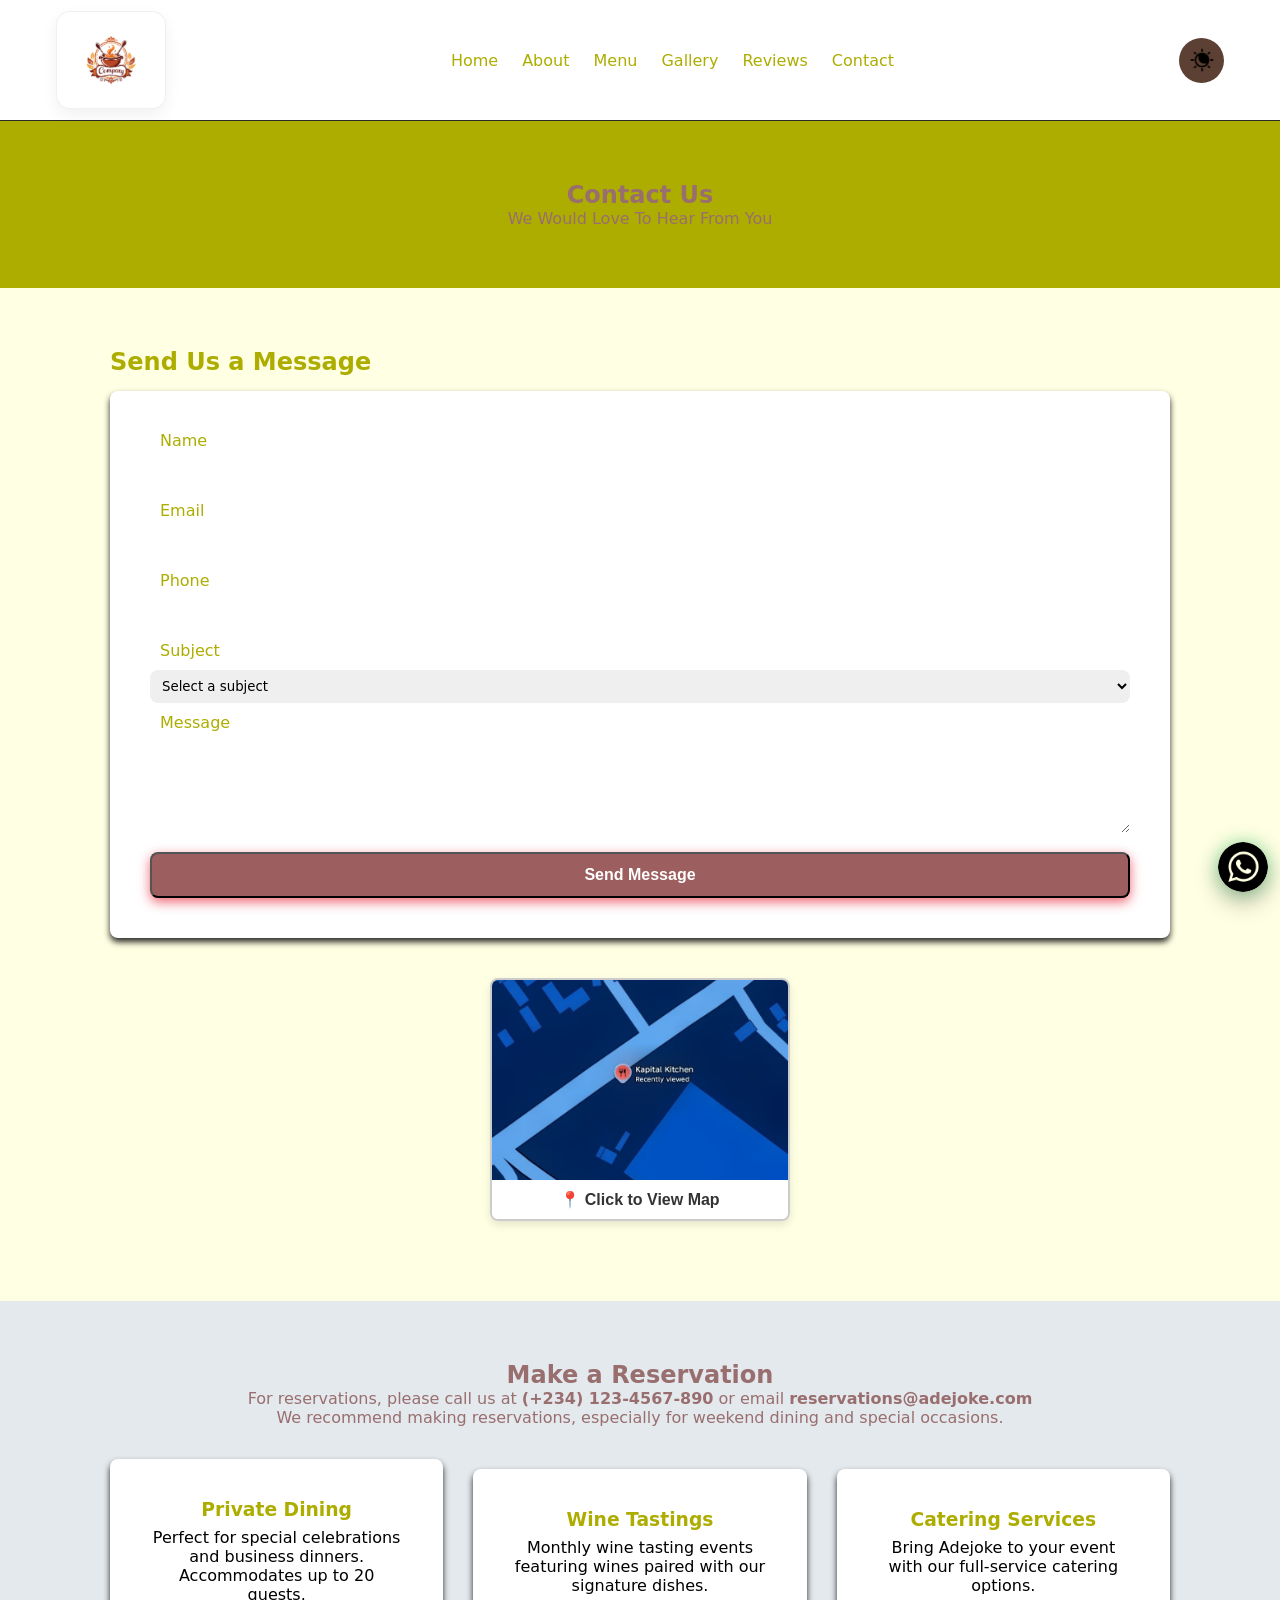
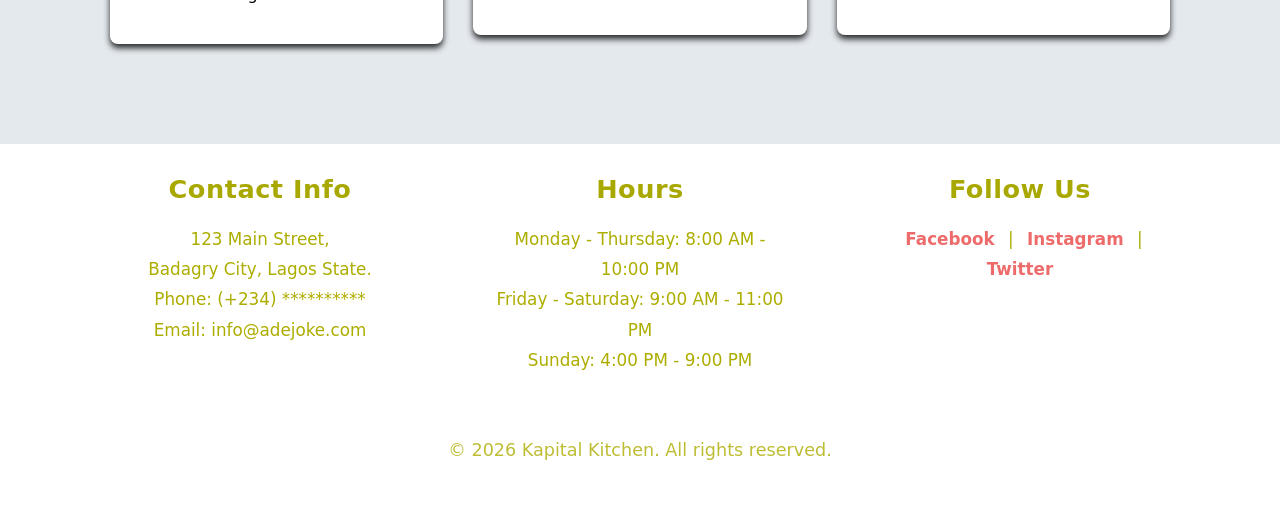
<file: pages/contact.html>
<!DOCTYPE html>
<html lang="en" data-theme="light">
<head>
    <meta charset="UTF-8">
    <meta name="viewport" content="width=device-width, initial-scale=1.0">
    <title>Kapital Kitchen</title>
    <script>
      (function () {
        try {
          var savedTheme = localStorage.getItem('theme');
          var prefersDark = window.matchMedia('(prefers-color-scheme: dark)').matches;
          var theme = savedTheme || (prefersDark ? 'dark' : 'light');
          document.documentElement.setAttribute('data-theme', theme);
        } catch (error) {}
      })();
    </script>

    <link rel="stylesheet" href="../css/base.css">
    <link rel="stylesheet" href="../css/components.css">
    <link rel="stylesheet" href="../css/layout.css">
    <link rel="stylesheet" href="../css/tokens.css">
</head>
<body>

<header class="header">
    <nav class="navbar">
        <div class="nav-container">
    <a class="logo" href="../index.html" aria-label="Kapital Kitchen home">
        <img class="logo-image" src="../assets/images/logo.png" alt="Kapital Kitchen">
    </a>

    <ul class="menu">
        <li><a href="../index.html">Home</a></li>
        <li><a href="../pages/about.html">About</a></li>
        <li><a href="../pages/menu.html">Menu</a></li>
        <li><a href="../pages/gallery.html">Gallery</a></li>
        <li><a href="../pages/reviews.html">Reviews</a></li>
        <li><a href="../pages/contact.html">Contact</a></li>
    </ul>

    <div class="nav-actions">
        <div class="nav-actions">
        <button id="theme-toggle" aria-label="Toggle theme">
             <div class="theme">
          <span class="sun"><img src="../assets/icons/night-mode_12301305.png" alt="light-mode"></span>
        <span class="moon"><img src="../assets/icons/contrast_391097.png" alt="dark-mode"></span>
    </button>
             </div>

    <button class="menu-toggle" aria-label="Open Menu">
        ☰
    </button>
</div>

    </div>
</div>
    </nav>
</header>
<section class="section" style="margin-top: 0px; background-color: var(--text-color); color: #996e6e;">
        <div class="container text-center">
            <h1>Contact Us</h1>
            <p>We Would Love To Hear From You</p>
        </div>
    </section>

     
    <section class="section">
        <div class="container">
                <div>
                    <h2 style="margin-bottom: 15px;">Send Us a Message</h2>
                    <form class="card" id="contact-form">
                            <label for="name" style="display: block; margin:10px;margin-top: 0px; font-weight: 500;">Name </label>
                            <input type="text" id="name" name="name" required style="width: 100%; padding: var(--spacing-sm); border: var(--border-width) solid #ddd; border-radius: var(--border-radius); font-family: inherit;">
                        

                            <label for="email" style="display: block; margin:10px; font-weight: 500;">Email</label>
                            <input type="email" id="email" name="email" required style="width: 100%; padding: var(--spacing-sm); border: var(--border-width) solid #ddd; border-radius: var(--border-radius); font-family: inherit;">
                        

                            <label for="phone" style="display: block; margin:10px; font-weight: 500;">Phone</label>
                            <input type="tel" id="phone" name="phone" style="width: 100%; padding: var(--spacing-sm); border: var(--border-width) solid #ddd; border-radius: var(--border-radius); font-family: inherit;">
                        

                            <label for="subject" style="display: block; margin:10px; font-weight: 500;">Subject</label>
                            <select id="subject" name="subject" required style="width: 100%; padding: var(--spacing-sm); border: var(--border-width) solid #ddd; border-radius: var(--border-radius); font-family: inherit;">
                                <option value="">Select a subject</option>
                                <option value="reservation">Reservation</option>
                                <option value="private-event">Private Event</option>
                                <option value="feedback">Feedback</option>
                                <option value="catering">Catering</option>
                                <option value="other">Other</option>
                            </select>
                        

                            <label for="message" style="display: block; margin:10px; font-weight: 500;">Message</label>
                            <textarea id="message" name="message" rows="5" required style="width: 100%; padding: var(--spacing-sm); border: var(--border-width) solid #ddd; border-radius: var(--border-radius); font-family: inherit; resize: vertical;"></textarea>
                        

                        <button type="submit" class="btn btn-primary" style="width: 100%; margin-top:15px;">Send Message</button>
                    </form>
                    
                    <!-- Centered container for the box -->
<div style="display: flex; justify-content: center; align-items: center; width: 100%; margin: 20px 0;">

  <!-- The clickable box container -->
  <a href="https://maps.app.goo.gl/ZCo9Y7CK5BwkF9cu5?g_st=ac" target="_blank" style="display: inline-block; text-decoration: none;">
    <div style="border: 2px solid #ccc; border-radius: 8px; overflow: hidden; width: 300px; box-shadow: 0 4px 8px rgba(0,0,0,0.1);">
      
      <!-- The map image -->
      <img src="../assets/images/Screenshot_20260604-194316~2.png" alt="View Location on Google Maps" style="width: 100%; height: 200px; object-fit: cover; display: block;">
      
      <!-- Label below the map image -->
      <div style="padding: 10px; background-color: #ffffff; text-align: center; color: #333; font-family: sans-serif; font-weight: bold;">
        📍 Click to View Map
      </div>
      
    </div>
  </a>

</div>


                </div>
            </div>
    </section>

    <section class="section" style="background-color: #e4e9eeff;">
        <div class="container">
            <h2 class="section-title" style="color: #996e6e;text-align: center;">Make a Reservation</h2>
            <div class="text-center">
                <p style="color: #996e6e;">For reservations, please call us at <strong>(+234) 123-4567-890</strong> or email <strong>reservations@adejoke.com</strong></p>
                <p style="color: #996e6e;">We recommend making reservations, especially for weekend dining and special occasions.</p>
                
                <div class="grid grid-3 mt-4">
                    <div class="card text-center">
                        <h3 class="card-title" style="color: var(--text-secondary);">Private Dining</h3>
                        <p style="color: var(--primary-color);">Perfect for special celebrations and business dinners. Accommodates up to 20 guests.</p>
                    </div>
                    <div class="card text-center">
                        <h3 class="card-title" style="color: var(--text-secondary);">Wine Tastings</h3>
                        <p style="color: var(--primary-color);">Monthly wine tasting events featuring wines paired with our signature dishes.</p>
                    </div>
                    <div class="card text-center">
                        <h3 class="card-title" style="color: var(--text-secondary);">Catering Services</h3>
                        <p style="color: var(--primary-color);">Bring Adejoke to your event with our full-service catering options.</p>
                    </div>
                </div>
            </div>
        </div>
    </section>

 <!-- Footer -->
    <footer class="footer">
        <div class="container">
            <div class="grid grid-3">
                <div>
                    <h3>Contact Info</h3>
                    <p>123 Main Street,<br>
                    Badagry City, Lagos State.<br>
                    Phone: (+234) **********</p>
                    <p>Email: info@adejoke.com</p>
                </div>
                <div>
                    <h3>Hours</h3>
                    <p>Monday - Thursday: 8:00 AM - 10:00 PM<br>
                    Friday - Saturday: 9:00 AM - 11:00 PM<br>
                    Sunday: 4:00 PM - 9:00 PM</p>
                </div>
                <div class="follow">
  <h3>Follow Us</h3>
  <p>
    <a href="#">Facebook</a> |
    <a href="#">Instagram</a> |
    <a href="#">Twitter</a>
  </p>
</div>
      </div>
            <div class="footer-bottom">
  <p>&copy; 2026 Kapital Kitchen. All rights reserved.</p>
</div>
        </div>
    </footer>

<script src="../js/theme.js"></script>
<script src="../js/nav.js"></script>
<div class="socials">
  <a href="https://wa.me/+234" 
   class="whatsapp-float" 
   target="_blank" 
   aria-label="Chat on WhatsApp">
  <img src="../assets/icons/Whatsapp.png" alt="WhatsApp">
</a>
</body>
</html>
</file>
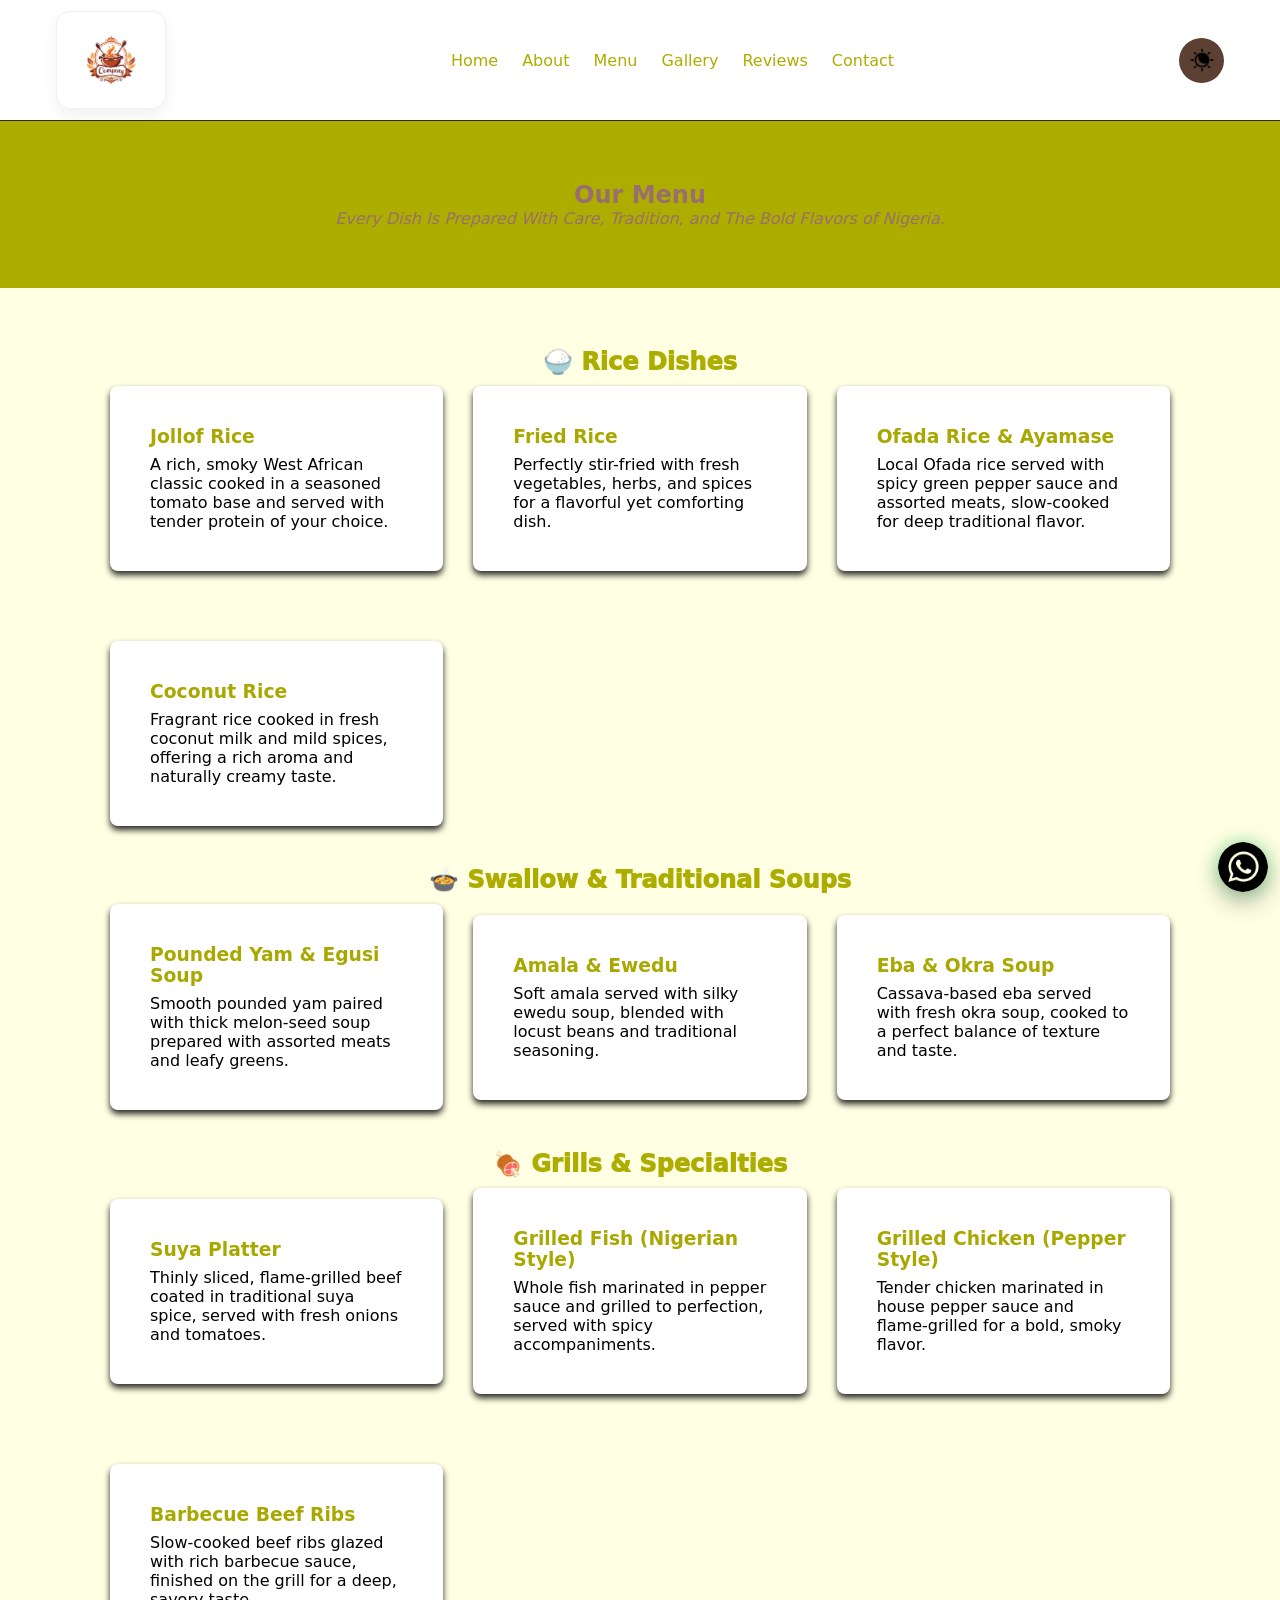
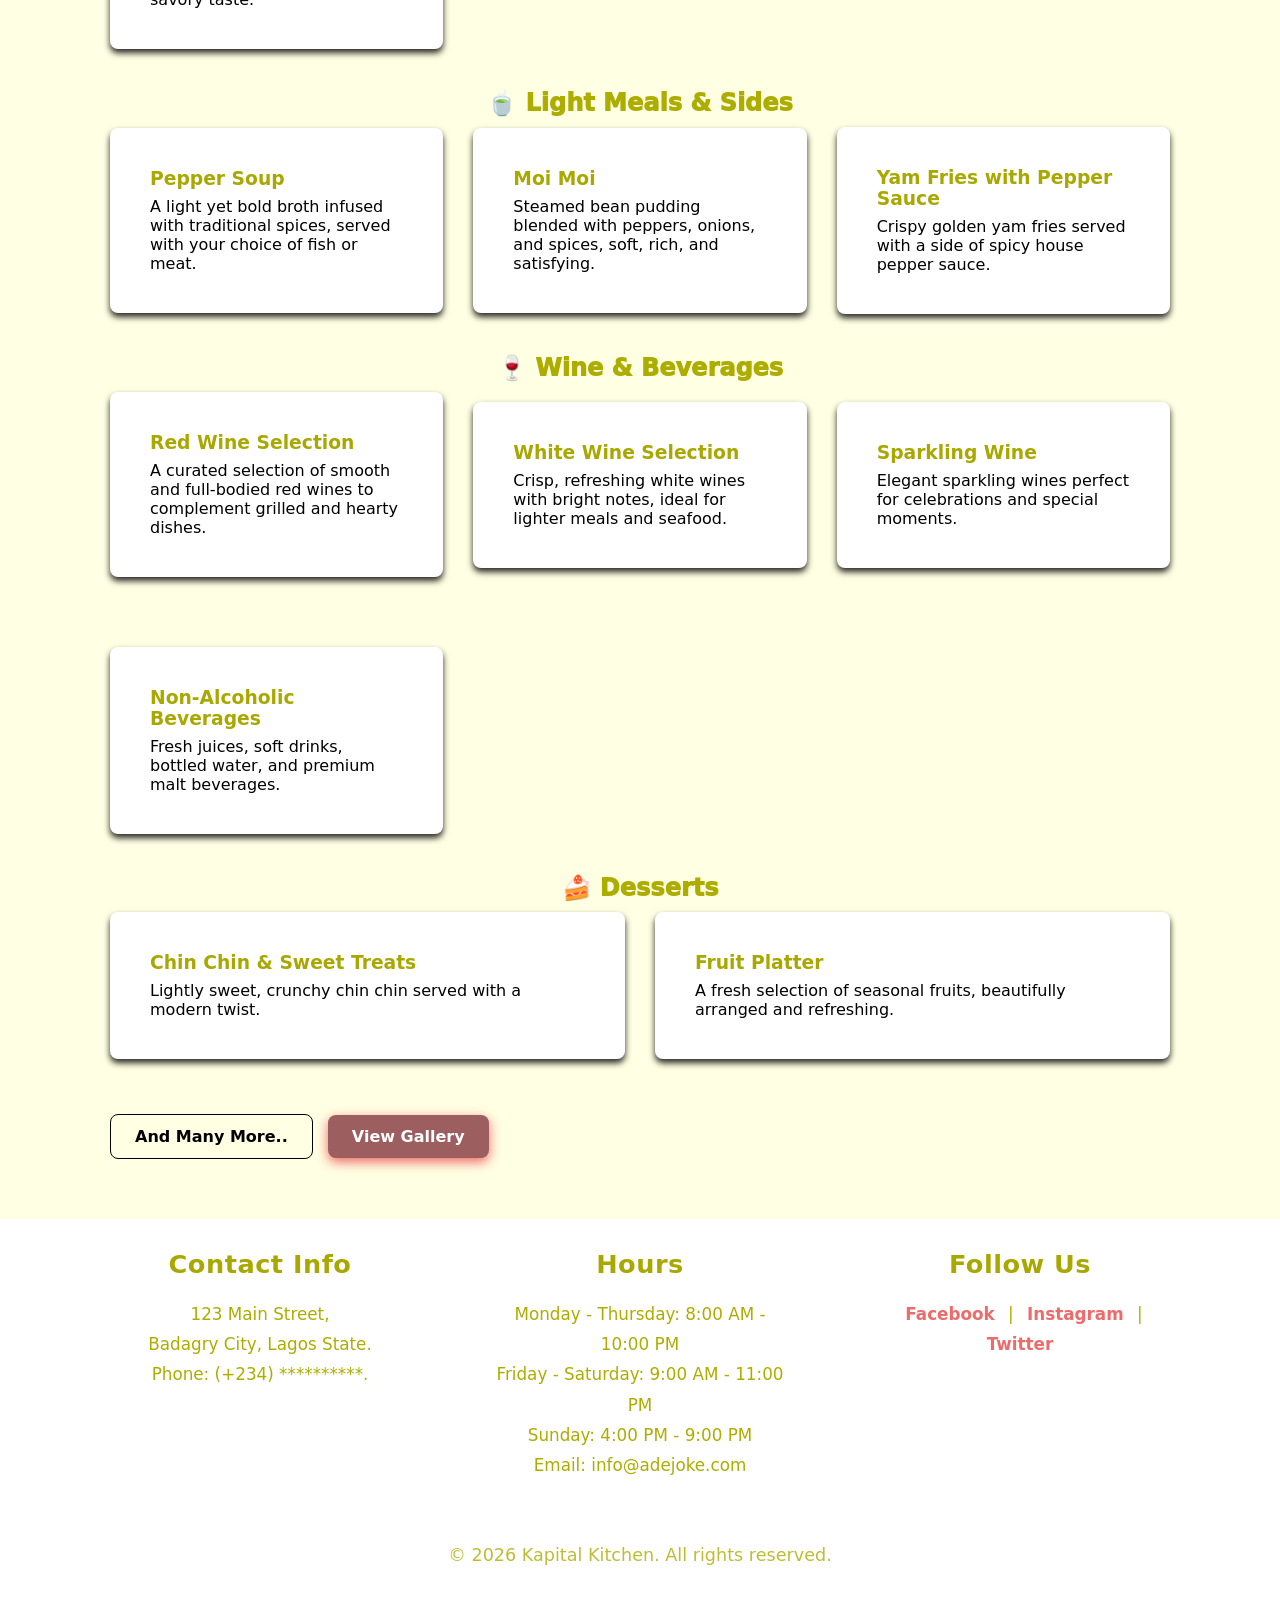
<file: pages/menu.html>
<!DOCTYPE html>
<html lang="en" data-theme="light">
<head>
    <meta charset="UTF-8">
    <meta name="viewport" content="width=device-width, initial-scale=1.0">
    <title>Kapital Kitchen</title>
    <script>
      (function () {
        try {
          var savedTheme = localStorage.getItem('theme');
          var prefersDark = window.matchMedia('(prefers-color-scheme: dark)').matches;
          var theme = savedTheme || (prefersDark ? 'dark' : 'light');
          document.documentElement.setAttribute('data-theme', theme);
        } catch (error) {}
      })();
    </script>

    <link rel="stylesheet" href="../css/base.css">
    <link rel="stylesheet" href="../css/components.css">
    <link rel="stylesheet" href="../css/layout.css">
    <link rel="stylesheet" href="../css/tokens.css">
</head>
<body>

<header class="header">
    <nav class="navbar">
        <div class="nav-container">
    <a class="logo" href="../index.html" aria-label="Kapital Kitchen home">
        <img class="logo-image" src="../assets/images/logo.png" alt="Kapital Kitchen">
    </a>

    <ul class="menu">
        <li><a href="../index.html">Home</a></li>
        <li><a href="../pages/about.html">About</a></li>
        <li><a href="../pages/menu.html">Menu</a></li>
        <li><a href="../pages/gallery.html">Gallery</a></li>
        <li><a href="../pages/reviews.html">Reviews</a></li>
        <li><a href="../pages/contact.html">Contact</a></li>
    </ul>

    <div class="nav-actions">
        <div class="nav-actions">
    <button id="theme-toggle" aria-label="Toggle theme">
         <div class="theme">
         <span class="sun"><img src="../assets/icons/night-mode_12301305.png" alt="light-mode"></span>
        <span class="moon"><img src="../assets/icons/contrast_391097.png" alt="dark-mode"></span>
    </button>
             </div>

    <button class="menu-toggle" aria-label="Open Menu">
        ☰
    </button>
</div>

    </div>
</div>
    </nav>
</header>
<section class="section" style="margin-top: 0px; background-color: var(--text-color); color: #996e6e;">
        <div class="container text-center">
            <h1>Our Menu</h1>
            <p style="font-style: italic;">Every Dish Is Prepared With Care, Tradition, and The Bold Flavors of Nigeria.</p>
        </div>
    </section>
    <section class="section">
        <div class="container">
          
            <div class="mb-4">
                <h2 class="section-title" style="margin-bottom: 10px;text-align: center;font-weight: 1000;">🍚 Rice Dishes</h2>
                <div class="grid grid-2">
                    <div class="card">
                        <div class="flex-between">
                            <h3 class="card-title" style="color: var(--secondary-color);">Jollof Rice</h3>
                        </div>
                        <p style="color: var(--primary-color);">A rich, smoky West African classic cooked in a seasoned tomato base and served with tender protein of your choice.</p>
                    </div>
                    <div class="card">
                        <div class="flex-between">
                            <h3 class="card-title" style="color: var(--secondary-color);">Fried Rice</h3>                            
                        </div>
                        <p style="color: var(--primary-color);">Perfectly stir-fried with fresh vegetables, herbs, and spices for a flavorful yet comforting dish.</p>
                    </div>
                    <div class="card">
                        <div class="flex-between">
                            <h3 class="card-title" style="color: var(--secondary-color);">Ofada Rice & Ayamase</h3>
                        </div>
                        <p style="color: var(--primary-color);">Local Ofada rice served with spicy green pepper sauce and assorted meats, slow-cooked for deep traditional flavor.</p>
                    </div>
                    <div class="card">
                        <div class="flex-between">
                            <h3 class="card-title" style="color: var(--secondary-color);">Coconut Rice</h3>
                        </div>
                        <p style="color: var(--primary-color);">Fragrant rice cooked in fresh coconut milk and mild spices, offering a rich aroma and naturally creamy taste.</p>
                    </div>
                </div>
            </div>

          
            <div class="mb-4">
                <h2 class="section-title" style="margin-bottom: 10px;text-align: center;font-weight: 1000;">🍲 Swallow & Traditional Soups</h2>
                <div class="grid grid-2">
                    <div class="card">
                        <div class="flex-between">
                            <h3 class="card-title" style="color: var(--secondary-color);">Pounded Yam & Egusi Soup</h3>
                        </div>
                        <p style="color: var(--primary-color);">Smooth pounded yam paired with thick melon-seed soup prepared with assorted meats and leafy greens.</p>
                    </div>
                    <div class="card">
                        <div class="flex-between">
                            <h3 class="card-title" style="color: var(--secondary-color);">Amala & Ewedu</h3>
                        </div>
                        <p style="color: var(--primary-color);">Soft amala served with silky ewedu soup, blended with locust beans and traditional seasoning.</p>
                    </div>
                    <div class="card">
                        <div class="flex-between">
                            <h3 class="card-title" style="color: var(--secondary-color);">Eba & Okra Soup</h3>
                        </div>
                        <p style="color: var(--primary-color);">Cassava-based eba served with fresh okra soup, cooked to a perfect balance of texture and taste.</p>
                    </div>
                </div>
            </div>

           
            <div class="mb-4">
                <h2 class="section-title" style="margin-bottom: 10px;text-align: center;font-weight: 1000;">🍖 Grills & Specialties</h2>
                <div class="grid grid-2">
                    <div class="card">
                        <div class="flex-between">
                            <h3 class="card-title" style="color: var(--secondary-color);">Suya Platter</h3>
                        </div>
                        <p style="color: var(--primary-color);">Thinly sliced, flame-grilled beef coated in traditional suya spice, served with fresh onions and tomatoes.</p>
                    </div>
                    <div class="card">
                        <div class="flex-between">
                            <h3 class="card-title" style="color: var(--secondary-color);">Grilled Fish (Nigerian Style)</h3>
                        </div>
                        <p style="color: var(--primary-color);">Whole fish marinated in pepper sauce and grilled to perfection, served with spicy accompaniments.</p>
                    </div>
                    <div class="card">
                        <div class="flex-between">
                            <h3 class="card-title" style="color: var(--secondary-color);">Grilled Chicken (Pepper Style)</h3>
                        </div>
                        <p style="color: var(--primary-color);">Tender chicken marinated in house pepper sauce and flame-grilled for a bold, smoky flavor.</p>
                    </div>
                    <div class="card">
                        <div class="flex-between">
                            <h3 class="card-title" style="color: var(--secondary-color);">Barbecue Beef Ribs</h3>
                        </div>
                        <p style="color: var(--primary-color);">Slow-cooked beef ribs glazed with rich barbecue sauce, finished on the grill for a deep, savory taste.</p>
                    </div>
                </div>
            </div>

           
            <div class="mb-4">
                <h2 class="section-title" style="margin-bottom: 10px;text-align: center;font-weight: 1000;">🍵 Light Meals & Sides</h2>
                <div class="grid grid-3">
                    <div class="card">
                        <div class="flex-between">
                            <h3 class="card-title" style="color: var(--secondary-color);">Pepper Soup</h3>
                        </div>
                        <p style="color: var(--primary-color);">A light yet bold broth infused with traditional spices, served with your choice of fish or meat.</p>
                    </div>
                    <div class="card">
                        <div class="flex-between">
                            <h3 class="card-title" style="color: var(--secondary-color);">Moi Moi</h3>
                        </div>
                        <p style="color: var(--primary-color);">Steamed bean pudding blended with peppers, onions, and spices, soft, rich, and satisfying.</p>
                    </div>
                    <div class="card">
                        <div class="flex-between">
                            <h3 class="card-title" style="color: var(--secondary-color);">Yam Fries with Pepper Sauce</h3>
                        </div>
                        <p style="color: var(--primary-color);">Crispy golden yam fries served with a side of spicy house pepper sauce.</p>
                    </div>
                </div>
            </div>


            <div class="mb-4">
                <h2 class="section-title" style="margin-bottom: 10px;text-align: center;font-weight: 1000;">🍷 Wine & Beverages</h2>
                <div class="grid grid-3">
                    <div class="card">
                        <div class="flex-between">
                            <h3 class="card-title" style="color: var(--secondary-color);">Red Wine Selection</h3>
                        </div>
                        <p style="color: var(--primary-color);">A curated selection of smooth and full-bodied red wines to complement grilled and hearty dishes.</p>
                    </div>
                    <div class="card">
                        <div class="flex-between">
                            <h3 class="card-title" style="color: var(--secondary-color);">White Wine Selection</h3>
                        </div>
                        <p style="color: var(--primary-color);">Crisp, refreshing white wines with bright notes, ideal for lighter meals and seafood.</p>
                    </div>
                    <div class="card">
                        <div class="flex-between">
                            <h3 class="card-title" style="color: var(--secondary-color);">Sparkling Wine</h3>
                        </div>
                        <p style="color: var(--primary-color);">Elegant sparkling wines perfect for celebrations and special moments.</p>
                    </div>
                    <div class="card">
                        <div class="flex-between">
                            <h3 class="card-title" style="color: var(--secondary-color);">Non-Alcoholic Beverages</h3>
                        </div>
                        <p style="color: var(--primary-color);">Fresh juices, soft drinks, bottled water, and premium malt beverages.</p>
                    </div>
                </div>
            </div>


            <div class="mb-4">
                <h2 class="section-title" style="margin-bottom: 10px;text-align: center;font-weight: 1000;">🍰 Desserts</h2>
                <div class="grid grid-3">
                    <div class="card">
                        <div class="flex-between">
                            <h3 class="card-title" style="color: var(--secondary-color);">Chin Chin & Sweet Treats</h3>
                        </div>
                        <p style="color: var(--primary-color);">Lightly sweet, crunchy chin chin served with a modern twist.</p>
                    </div>
                    <div class="card">
                        <div class="flex-between">
                            <h3 class="card-title" style="color: var(--secondary-color);">Fruit Platter</h3>
                        </div>
                        <p style="color: var(--primary-color);">A fresh selection of seasonal fruits, beautifully arranged and refreshing.</p>
                    </div>
                </div>
            </div>
            <a  class="btn btn-secondary" style="margin-right:10px">And Many More..</a>
            <a href="../pages/gallery.html" class="btn btn-primary">View Gallery</a>
        </div>
    </section>
     


 <!-- Footer -->
    <footer class="footer">
        <div class="container">
            <div class="grid grid-3">
                <div>
                    <h3>Contact Info</h3>
                    <p>123 Main Street,<br>
                    Badagry City, Lagos State.<br>
                    Phone: (+234) **********.</p>
                </div>
                <div>
                    <h3>Hours</h3>
                    <p>Monday - Thursday: 8:00 AM - 10:00 PM<br>
                    Friday - Saturday: 9:00 AM - 11:00 PM<br>
                    Sunday: 4:00 PM - 9:00 PM</p>
                    <p>Email: info@adejoke.com</p>
                </div>
                <div class="follow">
  <h3>Follow Us</h3>
  <p>
    <a href="#">Facebook</a> |
    <a href="#">Instagram</a> |
    <a href="#">Twitter</a>
  </p>
</div>
      </div>
            <div class="footer-bottom">
  <p>&copy; 2026 Kapital Kitchen. All rights reserved.</p>
</div>
        </div>
    </footer>
<div class="socials">
  <a href="https://wa.me/+234" 
   class="whatsapp-float" 
   target="_blank" 
   aria-label="Chat on WhatsApp">
  <img src="../assets/icons/Whatsapp.png" alt="WhatsApp">
</a>
<script src="../js/theme.js"></script>
<script src="../js/nav.js"></script>

</body>
</html>
</file>
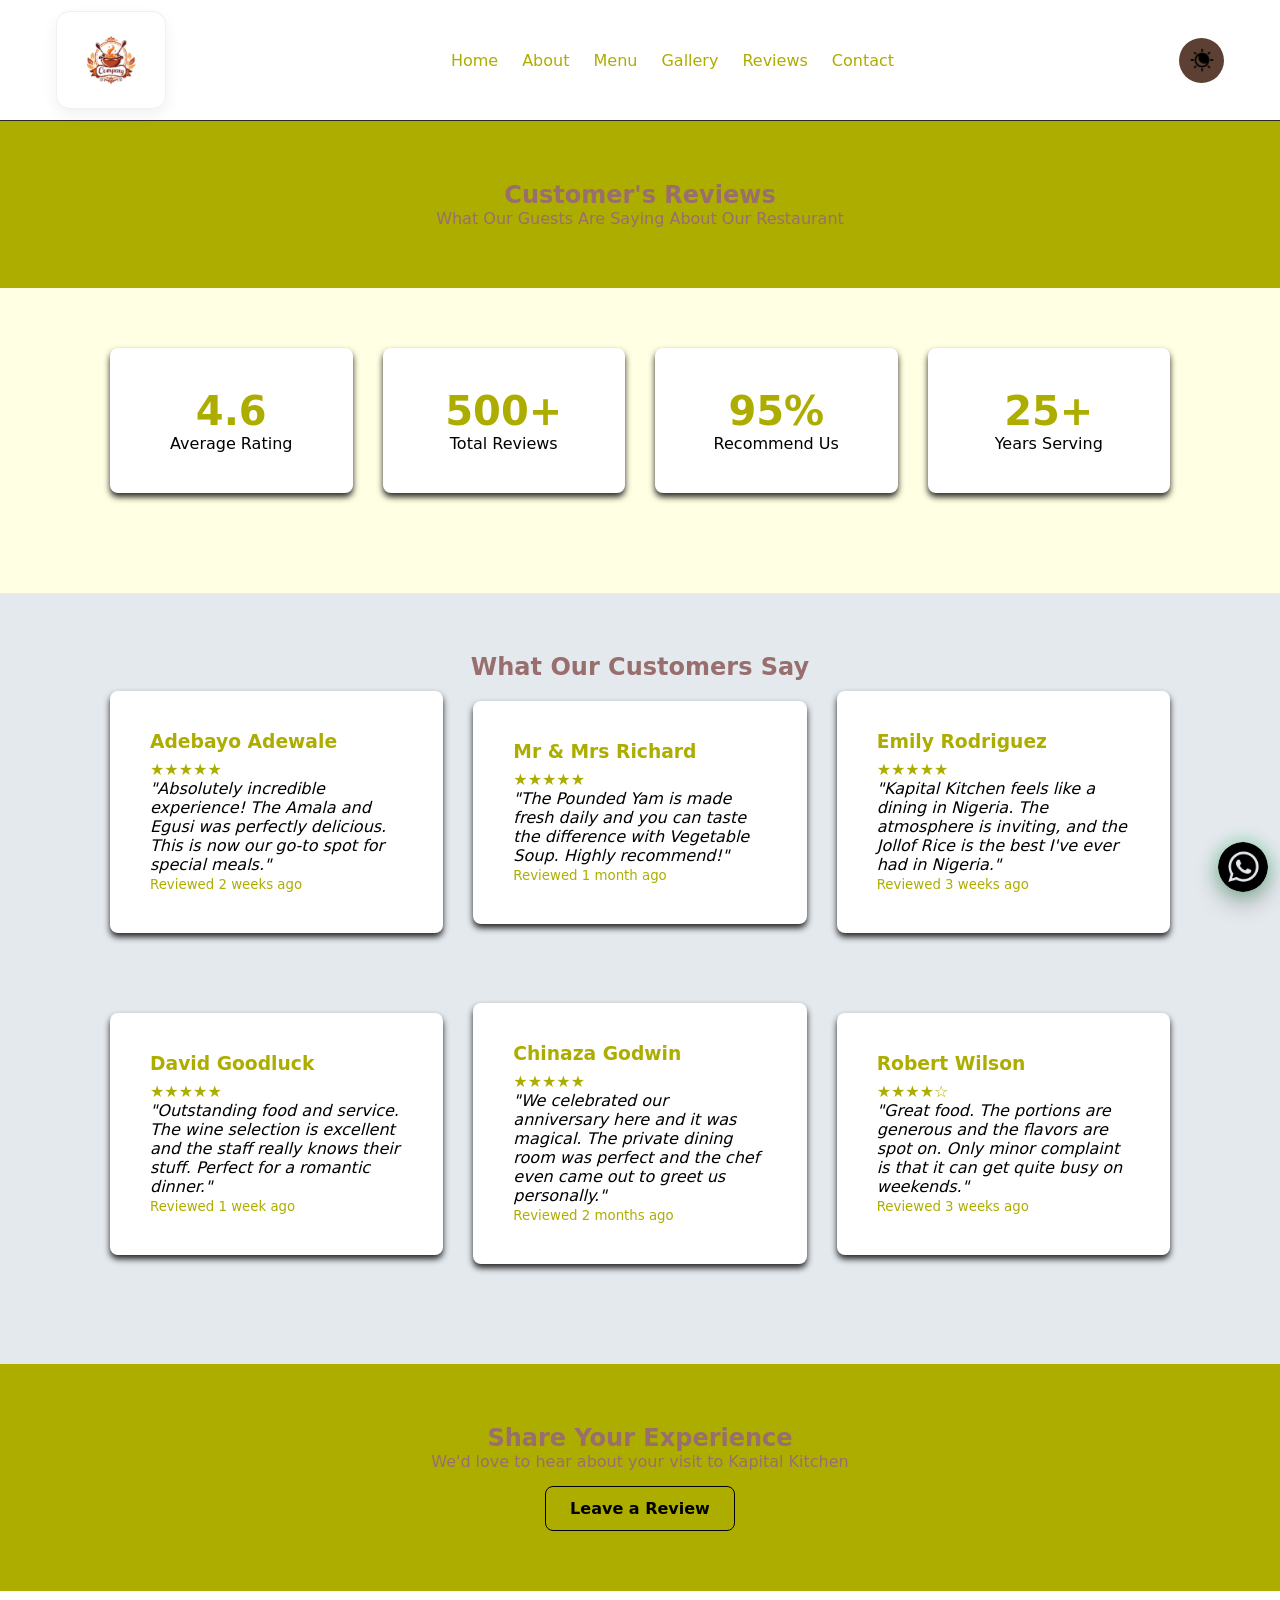
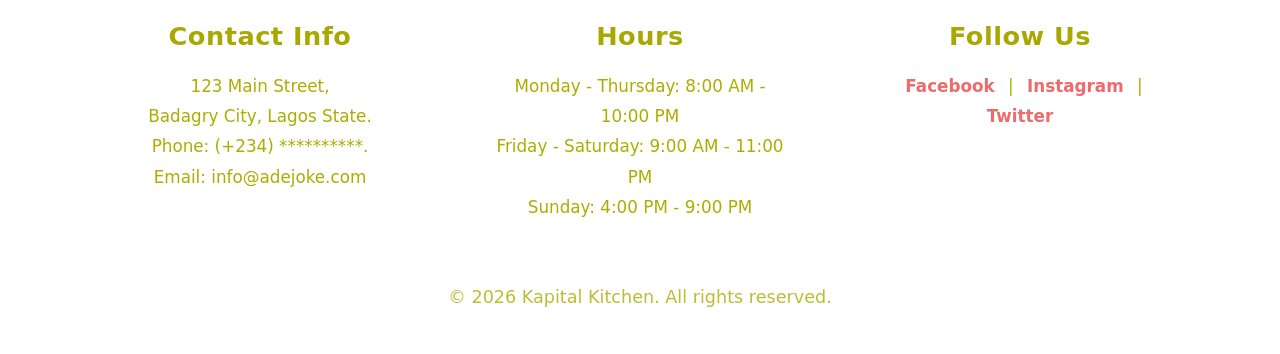
<file: pages/reviews.html>
<!DOCTYPE html>
<html lang="en" data-theme="light">
<head>
    <meta charset="UTF-8">
    <meta name="viewport" content="width=device-width, initial-scale=1.0">
    <title>Kapital Kitchen</title>
    <script>
      (function () {
        try {
          var savedTheme = localStorage.getItem('theme');
          var prefersDark = window.matchMedia('(prefers-color-scheme: dark)').matches;
          var theme = savedTheme || (prefersDark ? 'dark' : 'light');
          document.documentElement.setAttribute('data-theme', theme);
        } catch (error) {}
      })();
    </script>

    <link rel="stylesheet" href="../css/base.css">
    <link rel="stylesheet" href="../css/components.css">
    <link rel="stylesheet" href="../css/layout.css">
    <link rel="stylesheet" href="../css/tokens.css">
</head>
<body>

<header class="header">
    <nav class="navbar">
        <div class="nav-container">
    <a class="logo" href="../index.html" aria-label="Kapital Kitchen home">
        <img class="logo-image" src="../assets/images/logo.png" alt="Kapital Kitchen">
    </a>

    <ul class="menu">
        <li><a href="../index.html">Home</a></li>
        <li><a href="../pages/about.html">About</a></li>
        <li><a href="../pages/menu.html">Menu</a></li>
        <li><a href="../pages/gallery.html">Gallery</a></li>
        <li><a href="../pages/reviews.html">Reviews</a></li>
        <li><a href="../pages/contact.html">Contact</a></li>
    </ul>

    <div class="nav-actions">
        <div class="nav-actions">
    <button id="theme-toggle" aria-label="Toggle theme">
         <div class="theme">
         <span class="sun"><img src="../assets/icons/night-mode_12301305.png" alt="light-mode"></span>
        <span class="moon"><img src="../assets/icons/contrast_391097.png" alt="dark-mode"></span>
    </button>
             </div>

    <button class="menu-toggle" aria-label="Open Menu">
        ☰
    </button>
</div>

    </div>
</div>
    </nav>
</header>
<section class="section" style="margin-top: 0px; background-color: var(--text-color); color: #996e6e;">
        <div class="container text-center">
            <h1>Customer's Reviews</h1>
            <p>What Our Guests Are Saying About Our Restaurant</p>
        </div>
    </section>

<section class="section">
        <div class="container">
            <div class="text-center mb-4">
                <div class="grid grid-4">
                    <div class="card text-center">
                        <h3 style="color: var(--text-secondary); font-size: 2.5rem;">4.6</h3>
                        <p style="color: var(--primary-color);">Average Rating</p>
                        </div>
                    <div class="card text-center">
                        <h3 style="color: var(--text-secondary); font-size: 2.5rem;">500+</h3>
                        <p style="color: var(--primary-color);">Total Reviews</p>
                    </div>
                    <div class="card text-center">
                        <h3 style="color: var(--text-secondary); font-size: 2.5rem;">95%</h3>
                        <p style="color: var(--primary-color);">Recommend Us</p>
                    </div>
                    <div class="card text-center">
                        <h3 style="color: var(--text-secondary); font-size: 2.5rem;">25+</h3>
                        <p style="color: var(--primary-color);">Years Serving</p>
                    </div>
                </div>
            </div>
        </div>
    </section>

     <section class="section" style="background-color: #e4e9eeff;">
        <div class="container">
            <h2 class="section-title" style="text-align:center;margin-bottom:10px; color: #996e6e;">What Our Customers Say</h2>
            <div class="grid grid-2">
                <div class="card">
                    <div class="flex-between mb-2">
                        <h3 class="card-title" style="color: var(--text-secondary)">Adebayo Adewale</h3>
                        <div style="color: var(--text-secondary);">★★★★★</div>
                    </div>
                    <p style="color: var(--primary-color);"><em>"Absolutely incredible experience! The Amala and Egusi was perfectly delicious. This is now our go-to spot for special meals."</em></p>
                    <small style="color: var(--text-secondary);">Reviewed 2 weeks ago</small>
                </div>

                <div class="card">
                    <div class="flex-between mb-2">
                        <h3 class="card-title" style="color: var(--text-secondary)">Mr & Mrs Richard</h3>
                        <div style="color: var(--text-secondary);">★★★★★</div>
                    </div>
                    <p style="color: var(--primary-color);"><em>"The Pounded Yam is made fresh daily and you can taste the difference with Vegetable Soup. Highly recommend!"</em></p>
                    <small style="color: var(--text-secondary);">Reviewed 1 month ago</small>
                </div>

                <div class="card">
                    <div class="flex-between mb-2">
                        <h3 class="card-title" style="color: var(--text-secondary)">Emily Rodriguez</h3>
                        <div style="color: var(--text-secondary);">★★★★★</div>
                    </div>
                    <p style="color: var(--primary-color);"><em>"Kapital Kitchen feels like a dining in Nigeria. The atmosphere is inviting, and the Jollof Rice is the best I've ever had in Nigeria."</em></p>
                    <small style="color: var(--text-secondary);">Reviewed 3 weeks ago</small>
                </div>

                <div class="card">
                    <div class="flex-between mb-2">
                        <h3 class="card-title" style="color: var(--text-secondary)">David Goodluck</h3>
                        <div style="color: var(--text-secondary);">★★★★★</div>
                    </div>
                    <p style="color: var(--primary-color);"><em>"Outstanding food and service. The wine selection is excellent and the staff really knows their stuff. Perfect for a romantic dinner."</em></p>
                    <small style="color: var(--text-secondary);">Reviewed 1 week ago</small>
                </div>

                <div class="card">
                    <div class="flex-between mb-2">
                        <h3 class="card-title" style="color: var(--text-secondary)">Chinaza Godwin</h3>
                        <div style="color: var(--text-secondary);">★★★★★</div>
                    </div>
                    <p style="color: var(--primary-color);"><em>"We celebrated our anniversary here and it was magical. The private dining room was perfect and the chef even came out to greet us personally."</em></p>
                    <small style="color: var(--text-secondary);">Reviewed 2 months ago</small>
                </div>

                <div class="card">
                    <div class="flex-between mb-2">
                        <h3 class="card-title" style="color: var(--text-secondary)">Robert Wilson</h3>
                        <div style="color: var(--text-secondary);">★★★★☆</div>
                    </div>
                    <p style="color: var(--primary-color);"><em>"Great food. The portions are generous and the flavors are spot on. Only minor complaint is that it can get quite busy on weekends."</em></p>
                    <small style="color: var(--text-secondary);">Reviewed 3 weeks ago</small>
                </div>
            </div>
        </div>
    </section>

 <section class="section" style="background-color: var(--text-color); color: #996e6e;">
        <div class="container text-center">
            <h2>Share Your Experience</h2>
            <p>We'd love to hear about your visit to Kapital Kitchen</p>
            <a href="contact.html" class="btn btn-secondary">Leave a Review</a>
        </div>
    </section>

 <!-- Footer -->
    <footer class="footer">
        <div class="container">
            <div class="grid grid-3">
               <div>
                    <h3>Contact Info</h3>
                    <p>123 Main Street,<br>
                    Badagry City, Lagos State.<br>
                    Phone: (+234) **********.</p>
                    <p>Email: info@adejoke.com</p>
                </div>
                <div>
                    <h3>Hours</h3>
                    <p>Monday - Thursday: 8:00 AM - 10:00 PM<br>
                    Friday - Saturday: 9:00 AM - 11:00 PM<br>
                    Sunday: 4:00 PM - 9:00 PM</p>
                </div>
                <div class="follow">
  <h3>Follow Us</h3>
  <p>
    <a href="#">Facebook</a> |
    <a href="#">Instagram</a> |
    <a href="#">Twitter</a>
  </p>
</div>
      </div>
            <div class="footer-bottom">
  <p>&copy; 2026 Kapital Kitchen. All rights reserved.</p>
</div>
        </div>
    </footer>
<script src="../js/theme.js"></script>
<script src="../js/nav.js"></script>
<div class="socials">
  <a href="https://wa.me/+234" 
   class="whatsapp-float" 
   target="_blank" 
   aria-label="Chat on WhatsApp">
  <img src="../assets/icons/Whatsapp.png" alt="WhatsApp">
</a>
</body>
</html>
</file>
<file: css/base.css>
/* Reset */
* {
  margin: 0;
  padding: 0;
  box-sizing: border-box;
}

html {
  scroll-behavior: smooth;
}

body {
  font-family: system-ui, sans-serif;
  background-color: var(--bg-color);
  color: var(--text-color);
  }

/* Base elements */
img {
  max-width: 100%;
  display: block;
}

a {
  text-decoration: none;
  color: inherit;
}
</file>
<file: css/components.css>
/* =========================
   HEADER / NAVBAR COMPONENT
========================= */

.header {
  position: sticky;
  top: 0;
  z-index: 1000;
    border-bottom: 1px solid var(--border-color);
}

.navbar {
  background-color: var(--card-bg);
  box-shadow: 0 2px 6px var(--shadow-color);
}

.nav-container {
  max-width: 1200px;
  margin: 0 auto;
  padding: 0.75rem 1rem;
  height: 120px;

  display: flex;
  align-items: center;
  justify-content: space-between;
  gap: 1rem;
}

.logo {
  display: inline-flex;
  align-items: center;
  padding: 6px 12px;
  text-decoration: none;
  color: var(--text-color);
  font-weight: 700;
  letter-spacing: 0.02em;
  flex-shrink: 0;
  border-radius: 14px;
  background: rgba(255, 255, 255, 0.62);
  box-shadow: 0 6px 16px rgba(0, 0, 0, 0.06);
  border: 1px solid rgba(156, 94, 94, 0.10);
  backdrop-filter: blur(6px);
  -webkit-backdrop-filter: blur(6px);
  transition: transform 0.25s ease, box-shadow 0.25s ease;
}

.nav-actions {
  display: flex;
  align-items: center;
  gap: 0.75rem;
}

/* =========================
   MENU COMPONENT
========================= */

.menu {
  list-style: none;
  display: flex;
  gap: 1.5rem;
}

.logo-image {
  display: block;
  width: 84px;
  height: 84px;
  max-width: none;
  object-fit: contain;
}

.logo:hover {
  transform: translateY(-1px);
  box-shadow: 0 8px 18px rgba(0, 0, 0, 0.08);
}

.menu a {
  font-weight: 500;
  color: var(--text-color);
}

.menu a:hover {
  opacity: 0.8;
}

/* Mobile menu toggle button */
.menu-toggle {
  display: none;
  position: relative;
  background: none;
  border: none;
  font-size: 1.8rem;
  cursor: pointer;
  color: black;
}

.menu-toggle::before {
  content: "\2630";
  display: block;
}

/* =========================
   THEME TOGGLE (AS ORIGINAL)
========================= */

#theme-toggle {
  display: flex;
  align-items: center;
  justify-content: center;

  width: 45px;
  height: 45px;
  padding: 5px;

  background: var(--button-hover-bg);
  border: none;
  border-radius: 50%;
  cursor: pointer;

  transition: background 1.0s ease;
}

#theme-toggle:hover {
  background: var(--button-hover-bg);
}

#theme-toggle img {
  width: var(--icon-size);
  height: var(--icon-size);
  display: block;
}

/* Light mode icon */
#theme-toggle .sun {
  display: block;
}

/* Dark mode icon */
#theme-toggle .moon {
  display: none;
}

/* Default (light mode) */
#theme-toggle .sun {
  display: block;
}

#theme-toggle .moon {
  display: none;
}

/* Dark mode */
html[data-theme="dark"] #theme-toggle .sun {
  display: none;
}

html[data-theme="dark"] #theme-toggle .moon {
  display: block;
}

/* =========================
   HERO COMPONENT
========================= */

.hero {
  height: 100vh;
  background-color: #5f4646; 
  background: linear-gradient(
      rgba(0, 0, 0, 0.5),
      rgba(95, 70, 70, 0.9)
    ),
    url("../assets/images/adrien-olichon-ZgREXhl8ER0-unsplash.jpg");
  background-size: cover;
  background-position: center;

  display: flex;
  align-items: center;
  justify-content: center;
  text-align: center;
  color: #c9a4a4;
}

/* =========================
   BUTTON COMPONENTS
========================= */

.btn {
  display: inline-block;
  padding: 12px 24px;
  font-size: 16px;
  font-weight: 600;
  border-radius: var(--border-radius);
  cursor: pointer;
  transition: all 0.3s ease;
}

.btn-primary {
  background-color: rgba(156, 94, 94, 1);
  color: #ffffff;
  box-shadow: 0 4px 12px rgba(228, 19, 36, 0.64);
}

.btn-primary:hover {
  background-color: rgba(117, 63, 63, 1);
  transform: translateY(-1px);
}

.btn-secondary {
  background: transparent;
  color: var(--primary-color);
  border: 1px solid var(--primary-color);
  margin-top: 15px;
}

.btn-secondary:hover {
  background-color: var(--primary-color);
  color: white;
}

/* =========================
   CARD COMPONENT
========================= */

.card {
  background-color: var(--card-bg);
  padding: var(--spacing-lg);
  border-radius: var(--border-radius);
  box-shadow: var(--shadow-md);
  margin-bottom: var(--spacing-lg);
}

.card-title {
  color: var(--primary-color);
  margin-bottom: var(--spacing-sm);
}

/* =========================
   WELCOME COMPONENT
========================= */

.welcome-section h1 {
  font-size: 4rem;
  margin-bottom: 10px;
}

.welcome-section p {
  font-size: 1.5rem;
  max-width: 600px;
  margin: 0 auto;
  font-style: italic;
  color: #e9c5c5;
  margin-bottom: 10px;
}

/* =========================
   RESPONSIVE (COMPONENT-LEVEL)
========================= */

@media (max-width: 768px) {
  .logo-image {
    width: 76px;
    height: 76px;
  }

  .story-image {
    width: 100%;
    height: 260px;
    object-fit: cover;
  }

  .menu {
    position: absolute;
    top: calc(100% + 12px);
    left: 1rem;
    right: 1rem;

    flex-direction: column;
    gap: 0.25rem;
    padding: 0.9rem;
    border-radius: 18px;
    background: var(--card-bg);
    border: 1px solid rgba(156, 94, 94, 0.14);
    box-shadow: 0 18px 40px rgba(0, 0, 0, 0.16);
    backdrop-filter: blur(10px);
    -webkit-backdrop-filter: blur(10px);
    display: flex;
    opacity: 0;
    visibility: hidden;
    pointer-events: none;
    transform: translateY(-8px) scale(0.98);
    transition: opacity 0.2s ease, transform 0.2s ease, visibility 0.2s ease;
    z-index: 1001;
  }

  .menu.active {
    opacity: 1;
    visibility: visible;
    pointer-events: auto;
    transform: translateY(0) scale(1);
  }

  .menu-toggle {
    display: inline-flex;
    align-items: center;
    justify-content: center;
    width: 52px;
    height: 52px;
    background: transparent;
    border: 0;
    border-left: 2px solid rgba(156, 94, 94, 0.85);
    border-right: 2px solid rgba(156, 94, 94, 0.85);
    border-radius: 12px;
    box-shadow: none;
    font-size: 0;
    color: var(--primary-color);
    transition: transform 0.25s ease, opacity 0.25s ease;
    z-index: 1002;
  }

  .menu-toggle::before {
    font-size: 1.55rem;
    line-height: 1;
  }

  .menu-toggle:hover {
    transform: translateY(-1px);
    opacity: 0.88;
  }

  .menu-toggle:focus-visible {
    outline: 3px solid rgba(156, 94, 94, 0.28);
    outline-offset: 3px;
  }

  .menu li {
    width: 100%;
  }

  .menu a {
    display: block;
    padding: 0.85rem 1rem;
    border-radius: 12px;
  }

  .menu a:hover,
  .menu a:focus-visible {
    background: rgba(156, 94, 94, 0.08);
    opacity: 1;
  }
}

@media (max-width: 600px) {
  .story-image {
    height: 220px;
  }
}

/* =========================
   FANCY FOOTER COMPONENT
========================= */

.footer {
  background-color: var(--card-bg);
  padding: 30px 0 40px;
  text-align: center;
}

.footer .grid {
  align-items: flex-start;
  gap: 80px;
}

.footer h3 {
  font-size: 1.6rem;
  font-weight: 700;
  margin-bottom: 20px;
  color: var(--secondary-color);
  letter-spacing: 0.5px;
}

.footer p {
  font-size: 1.05rem;
  line-height: 1.8;
  color: var(--text-color);
}

.footer .follow {
  text-align: center;
}

.footer .follow p {
  margin-top: 10px;
}

.footer a {
  font-size: 1.05rem;
  font-weight: 600;
  color: rgb(238, 107, 107);
  margin: 0 8px;
  transition: opacity 0.25s ease, transform 0.25s ease;
}

.footer a:hover {
  opacity: 0.75;
  transform: translateY(-2px);
}

.footer-bottom {
  margin-top: 30px;
  padding-top: 30px;
  border-top: 1px solid var(--shadow-sm);
  text-align: center;
}

.footer-bottom p {
  font-size: 1.1rem;
  opacity: 0.8;
}

/* =========================
   RESPONSIVE FOOTER
========================= */

@media (max-width: 768px) {
  .footer {
    padding: 80px 0 40px;
  }

  .footer .grid {
    grid-template-columns: 1fr;
    gap: 50px;
    text-align: center;
  }

  .footer h3 {
    font-size: 1.4rem;
  }
}

.section-gallery {
      background: linear-gradient(180deg, #8f575771, var(--text-color));
      text-align: center;
      padding: 20px;
    }

    .section-gallery h2 {
      font-size: 1.5rem;
      color: #865d5d;
    }

.markets {
  max-width: 1200px;
  margin: 40px auto;
  padding: 0 16px;

  overflow-x: auto;         
  overflow-y: hidden;

  -webkit-overflow-scrolling: touch; 
  scroll-snap-type: x mandatory;     
}
    .markets-track {
      display: flex;
    }

    .market-card {
      min-width: 260px;
      margin:  12px;
      border-radius: 20px;
      overflow: hidden;
      background: var(--card-bg);
      box-shadow: 5px 10px 15px rgb(51, 51, 51);
    }

    .market-card img {
      height: 180px;
      object-fit: cover;
    }

    .market-card .info {
      padding: 14px;
    }

    .market-card h3 {
      color: var(--secondary-color);
      margin-bottom: 6px;
      font-size: 1.1rem;
    }

.whatsapp-float{
  position:fixed;
  bottom:8px;
  right:12px;
  background:transparent;
  color:#001a00;
  width:50px;
  height:50px;
  border-radius:50%;
  display:grid;
  place-items:center;
  font-size:26px;
  box-shadow:0 10px 24px rgba(0,0,0,.28), 0 0 18px rgba(37, 211, 102, .45);
  z-index:100;
  transition: box-shadow 0.25s ease, transform 0.25s ease;
}

.whatsapp-float:hover {
  box-shadow:0 12px 28px rgba(0,0,0,.32), 0 0 24px rgba(37, 211, 102, .6);
  transform: translateY(-1px);
}
.socials img{
   position: absolute;
    top: 50%;
    left: 50%;
    translate: -50% -50%;
    width: 100%;
    height: 100%;
    border-radius: 50%
}
@media (max-width: 600px) {
    .whatsapp-float {
        width: 50px;  /* Reduced width for mobile */
        height: 50px; /* Reduced height for mobile */
        font-size: 20px; /* Reduced icon size for mobile */
        bottom: 16px; /* Keep it comfortably near the bottom edge */
        right: 8px; /* Keep a little breathing room on small screens */
    }
}

/* Keyframe Animations */
@keyframes fadeInUp {
    from {
        opacity: 0;
        transform: translateY(30px);
    }
    to {
        opacity: 1;
        transform: translateY(0);
    }
}

@keyframes fadeInLeft {
    from {
        opacity: 0;
        transform: translateX(-30px);
    }
    to {
        opacity: 1;
        transform: translateX(0);
    }
}

@keyframes fadeInRight {
    from {
        opacity: 0;
        transform: translateX(30px);
    }
    to {
        opacity: 1;
        transform: translateX(0);
    }
}

/* Navigation Animations */
.logo {
    opacity: 0;
    transform: translateX(-20px);
    animation: fadeInLeft 0.8s ease-out 0.5s forwards;
}

.logo-image {
    opacity: 0;
    transform: scale(0.95);
    animation: fadeInUp 0.8s ease-out 0.35s forwards;
}

.theme {
    opacity: 0;
    transform: translateX(20px);
    animation: fadeInRight 0.8s ease-out 0.5s forwards;
}

/* Hero Animations */
.welcome-section {
    opacity: 0;
    transform: translateY(50px);
    animation: fadeInUp 0.8s ease-out 0.5s forwards;
}

.btn-primary {
    opacity: 0;
    transform: translateY(20px);
    animation: fadeInUp 0.8s ease-out 0.9s forwards;
}
</file>
<file: css/layout.css>
/* Sections */
.section {
  padding: 60px 0;
}

.container {
  max-width: 1100px;
  margin: 0 auto;
  padding: 0 20px;
}

/* Grid system */
.grid {
  display: grid;
  gap: var(--gap);
  align-items: center;
}

.grid-2 {
  grid-template-columns: repeat(2, 1fr);
  grid-template-columns: repeat(auto-fit, minmax(300px, 1fr));
}

.grid-3 {
  grid-template-columns: repeat(auto-fit, minmax(250px, 1fr));
}

.grid-4 {
    grid-template-columns: repeat(auto-fit, minmax(200px, 1fr));
}

/* Utility helpers */
.text-center {
  text-align: center;
}

.mt-4 {
  margin-top: var(--spacing-xl);
}

/* Responsive layout */
@media (max-width: 768px) {
  .grid-2 {
    grid-template-columns: 1fr;
  }
}
</file>
<file: css/tokens.css>
:root {
  /* Colors */
  --bg-color: #ffffe3;
  --text-color: #adad00;
  --card-bg: #ffffff;
  --primary-color: #000000;
  --secondary-color: #a8a800;
  --button-hover-bg: #5c4033;
  --border-color:rgb(44, 41, 41);

  /* Shadows */
  --shadow-sm: 0 1px 2px rgba(0,0,0,0.05);
  --shadow-md: 0 4px 6px rgba(0, 0, 0, 0.842);
  --shadow-lg: 0 10px 15px rgb(46, 42, 42);

  /* Spacing */
  --spacing-xs: 0.25rem;
  --spacing-sm: 0.5rem;
  --spacing-md: 1rem;
  --spacing-lg: 2.5rem;
  --spacing-xl: 2rem;

  /* Sizing */
  --border-radius: 8px;
  --icon-size: 26px;
  --gap: 30px;


  color-scheme: light dark;
}

html[data-theme="dark"] {
  --bg-color: #5c4033;
  --text-color: #f5e8d8;
  --card-bg: #504040;
  --secondary-color: #f5e8d8;
  --button-hover-bg: #ffffe3;
}
</file>
